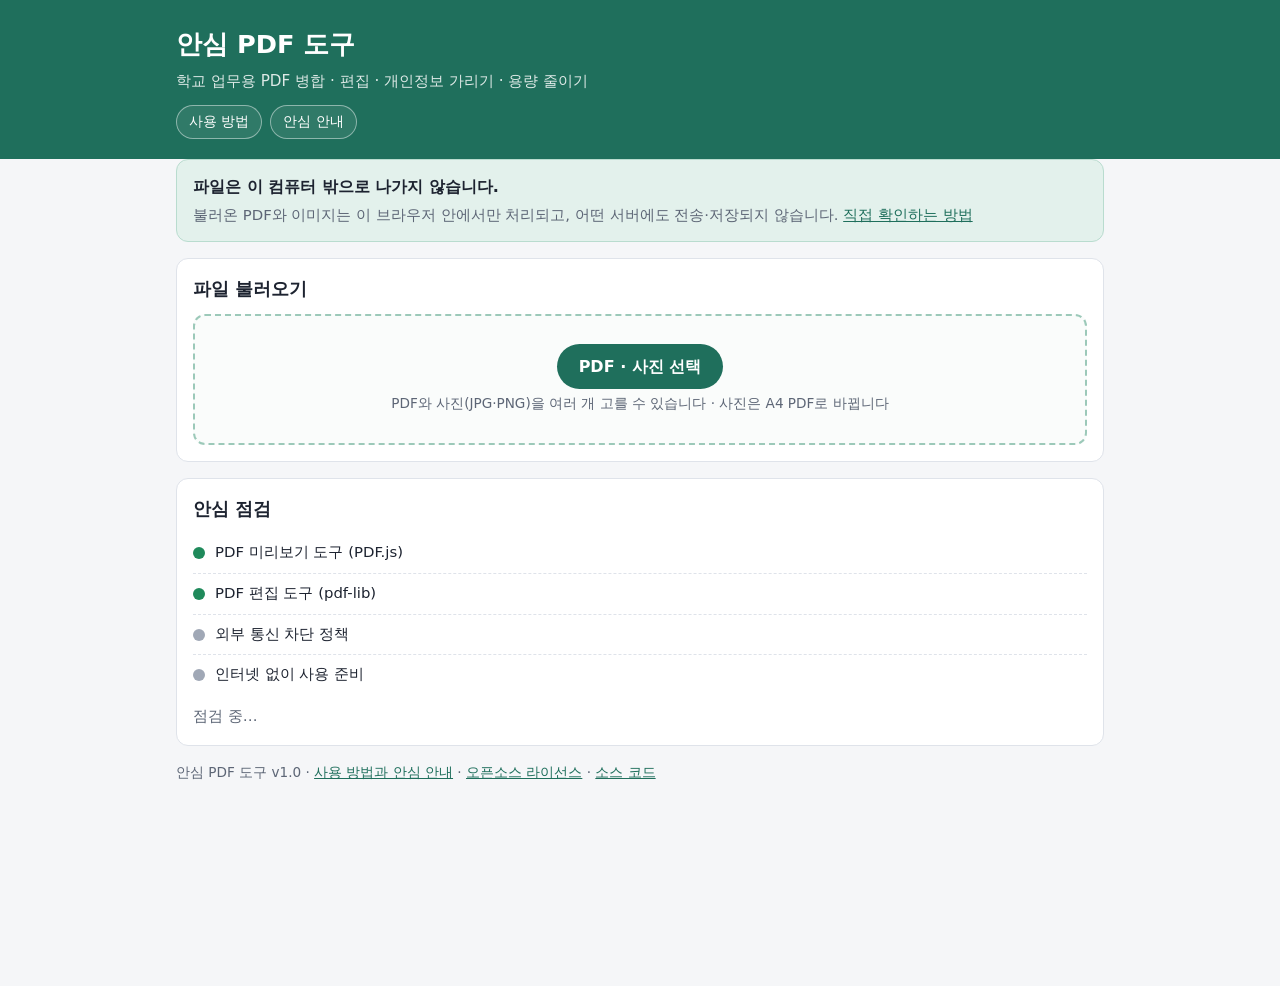
<file: index.html>
<!doctype html>
<html lang="ko">
<head>
  <meta charset="utf-8">
  <meta name="viewport" content="width=device-width, initial-scale=1">

  <!--
    [보안 핵심] 외부 통신 차단 정책 (CSP)
    - 'self' = 이 웹앱과 같은 주소에서 온 파일만 허용
    - 다른 사이트로 데이터를 보내거나, 외부 코드를 불러오는 것을 브라우저가 막는다
    - blob:, data: = 사용자 컴퓨터 메모리 안에서 만든 미리보기 이미지·작업 파일
  -->
  <meta http-equiv="Content-Security-Policy" content="
    default-src 'self';
    script-src 'self' 'wasm-unsafe-eval';
    style-src 'self';
    img-src 'self' blob: data:;
    font-src 'self';
    worker-src 'self' blob:;
    connect-src 'self';
    object-src 'none';
    base-uri 'none';
    form-action 'none';
  ">

  <title>안심 PDF 도구</title>
  <link rel="stylesheet" href="style.css?v=18">
  <link rel="manifest" href="manifest.webmanifest">
  <link rel="icon" href="icons/favicon-32.png" sizes="32x32">
  <link rel="apple-touch-icon" href="icons/apple-touch-icon.png">
  <meta name="theme-color" content="#1f6f5c">
</head>
<body>
  <header class="top">
    <div class="wrap">
      <h1>안심 PDF 도구</h1>
      <p class="sub">학교 업무용 PDF 병합 · 편집 · 개인정보 가리기 · 용량 줄이기</p>
      <nav class="top-nav">
        <a href="guide.html">사용 방법</a>
        <a href="guide.html#promise">안심 안내</a>
      </nav>
    </div>
  </header>

  <main class="wrap">
    <section class="notice">
      <strong>파일은 이 컴퓨터 밖으로 나가지 않습니다.</strong>
      <p>불러온 PDF와 이미지는 이 브라우저 안에서만 처리되고, 어떤 서버에도 전송·저장되지 않습니다. <a href="guide.html#promise">직접 확인하는 방법</a></p>
    </section>

    <!-- 1. 파일 불러오기 -->
    <section class="card">
      <h2>파일 불러오기</h2>
      <!-- label로 감싸면 상자 어디를 눌러도 파일 선택 창이 열린다 -->
      <label class="drop" id="drop">
        <input type="file" id="fileInput" accept="application/pdf,.pdf,image/jpeg,image/png,.jpg,.jpeg,.png" multiple hidden>
        <span class="drop-main">PDF · 사진 선택</span>
        <span class="drop-sub">PDF와 사진(JPG·PNG)을 여러 개 고를 수 있습니다 · 사진은 A4 PDF로 바뀝니다</span>
      </label>
      <p class="msg" id="msg" hidden></p>
    </section>

    <!-- 2. 불러온 파일 목록 -->
    <section class="card" id="filesCard" hidden>
      <div class="row-between">
        <h2>불러온 파일</h2>
        <button type="button" class="btn-ghost" id="clearBtn">모두 지우기</button>
      </div>
      <p class="total" id="total"></p>
      <ul class="file-list" id="fileList"></ul>
    </section>

    <!-- 3. 페이지 미리보기 -->
    <section class="card" id="pagesCard" hidden>
      <div class="row-between">
        <h2>페이지 정리</h2>
        <button type="button" class="btn-ghost" id="selectAllBtn">전체 선택</button>
      </div>
      <p class="hint">페이지를 눌러 선택한 뒤, 아래 도구 막대로 가리기·글씨 넣기·회전·이동·삭제를 하세요.<br>순서는 페이지를 끌어서 옮겨도 됩니다 (휴대폰은 길게 누른 뒤 끌기).</p>
      <p class="msg" id="pageMsg" hidden></p>
      <div class="page-grid" id="pageGrid"></div>
    </section>

    <!-- 4. 저장 -->
    <section class="card" id="saveCard" hidden>
      <h2>PDF로 저장</h2>
      <label class="field-label" for="nameInput">저장할 파일 이름</label>
      <div class="name-row">
        <input type="text" id="nameInput" autocomplete="off" spellcheck="false" placeholder="파일 이름 입력">
        <span class="ext">.pdf</span>
      </div>
      <p class="hint">쓸 수 없는 글자( \ / : * ? " &lt; &gt; | )는 밑줄(_)로 바뀝니다.</p>
      <p class="hint" id="saveTarget">선택한 쪽이 없으면 전체 쪽을 저장합니다.</p>
      <button type="button" class="btn-primary" id="saveBtn">PDF로 저장</button>
      <p class="msg" id="saveMsg" hidden></p>
      <div class="save-panel" id="savePanel" hidden></div>
    </section>

    <!-- 5. 이미지로 저장 (4단계) -->
    <section class="card" id="imgCard" hidden>
      <h2>이미지로 저장</h2>
      <p class="hint" id="imgTarget">선택한 쪽이 없으면 전체 쪽을 저장합니다.</p>
      <div class="opt-row">
        <span class="opt-label">형식</span>
        <label class="chip"><input type="radio" name="imgFmt" value="png" checked> PNG <small>글자·표 선명</small></label>
        <label class="chip"><input type="radio" name="imgFmt" value="jpg"> JPG <small>사진·용량 작게</small></label>
      </div>
      <div class="opt-row">
        <span class="opt-label">선명도</span>
        <label class="chip"><input type="radio" name="imgDpi" value="150" checked> 보통 <small>150dpi</small></label>
        <label class="chip"><input type="radio" name="imgDpi" value="300"> 선명 <small>300dpi</small></label>
      </div>
      <button type="button" class="btn-primary" id="imgBtn">이미지로 저장</button>
      <p class="msg" id="imgMsg" hidden></p>
    </section>

    <!-- 안심 점검 -->
    <section class="card check-card">
      <h2>안심 점검</h2>
      <ul class="checks" id="checks">
        <li data-key="pdfjs"><span class="dot"></span>PDF 미리보기 도구 (PDF.js)</li>
        <li data-key="pdflib"><span class="dot"></span>PDF 편집 도구 (pdf-lib)</li>
        <li data-key="csp"><span class="dot"></span>외부 통신 차단 정책</li>
        <li data-key="offline"><span class="dot"></span><span id="offlineLabel">인터넷 없이 사용 준비</span></li>
      </ul>
      <p class="hint" id="summary">점검 중…</p>
    </section>
  </main>

  <!-- 페이지를 선택하면 화면 아래에 나타나는 도구 막대 -->
  <div class="toolbar" id="toolbar" hidden>
    <div class="toolbar-inner">
      <div class="toolbar-head">
        <strong id="selCount">선택 없음</strong>
        <button type="button" class="link-btn" data-act="clearSel">선택 해제</button>
      </div>
      <div class="toolbar-btns">
        <button type="button" data-act="mask" class="accent"><span>✎</span>가리기·편집</button>
        <button type="button" data-act="rotL"><span>↺</span>왼쪽</button>
        <button type="button" data-act="rotR"><span>↻</span>오른쪽</button>
        <button type="button" data-act="prev"><span>◀</span>앞으로</button>
        <button type="button" data-act="next"><span>▶</span>뒤로</button>
        <button type="button" data-act="moveTo"><span>#</span>위치로</button>
        <button type="button" data-act="delete" class="danger"><span>🗑</span>삭제</button>
        <button type="button" data-act="undo"><span>↶</span>되돌리기</button>
      </div>
    </div>
  </div>

  <!-- 개인정보 가리기 화면 (2단계) -->
  <div class="editor" id="editor" hidden>
    <div class="ed-top">
      <button type="button" class="ed-nav" id="edPrev" aria-label="이전 쪽">◀</button>
      <strong id="edTitle">1쪽</strong>
      <button type="button" class="ed-nav" id="edNext" aria-label="다음 쪽">▶</button>
      <button type="button" class="ed-done" id="edDone">완료</button>
    </div>
    <div class="ed-tools" id="edTools" role="toolbar" aria-label="편집 도구"></div>
    <div class="ed-colors" id="edColors" aria-label="색"></div>
    <div class="ed-props empty" id="edProps"></div>
    <div class="ed-stage" id="edStage">
      <div class="ed-sheet" id="edSheet">
        <canvas id="edCanvas"></canvas>
        <div class="ed-layer" id="edLayer"></div>
      </div>
    </div>
    <!-- 글씨 입력 상자 -->
    <div class="ed-modal" id="edModal" hidden>
      <div class="ed-modal-box" role="dialog" aria-labelledby="edModalTitle">
        <strong id="edModalTitle">글씨 넣기</strong>
        <textarea id="edText" rows="3" placeholder="넣을 글씨를 입력하세요 (엔터로 줄 바꿈)"></textarea>
        <div class="ed-modal-btns">
          <button type="button" id="edCancel">취소</button>
          <button type="button" id="edOk" class="ok">넣기</button>
        </div>
      </div>
    </div>

    <div class="ed-bottom">
      <p class="ed-hint" id="edHint">가릴 곳을 손가락으로 끌어서 상자를 그리세요. 그린 상자를 누르면 선택됩니다.</p>
      <div class="ed-btns">
        <button type="button" id="edDelSel" disabled>선택한 것 삭제</button>
        <button type="button" id="edClear">이 쪽 모두 삭제</button>
      </div>
    </div>
  </div>

  <footer class="wrap foot">
    안심 PDF 도구 v1.0 · <a href="guide.html">사용 방법과 안심 안내</a> · <a href="licenses.html">오픈소스 라이선스</a> · <a href="https://github.com/jjoya0217/anshim-pdf" rel="noopener">소스 코드</a>
  </footer>

  <!-- 라이브러리는 모두 이 웹앱 폴더(lib) 안에 들어 있다. 외부 CDN을 쓰지 않는다. -->
  <script src="lib/pdf-lib/pdf-lib.min.js"></script>
  <script type="module" src="app.js?v=19"></script>
</body>
</html>
</file>
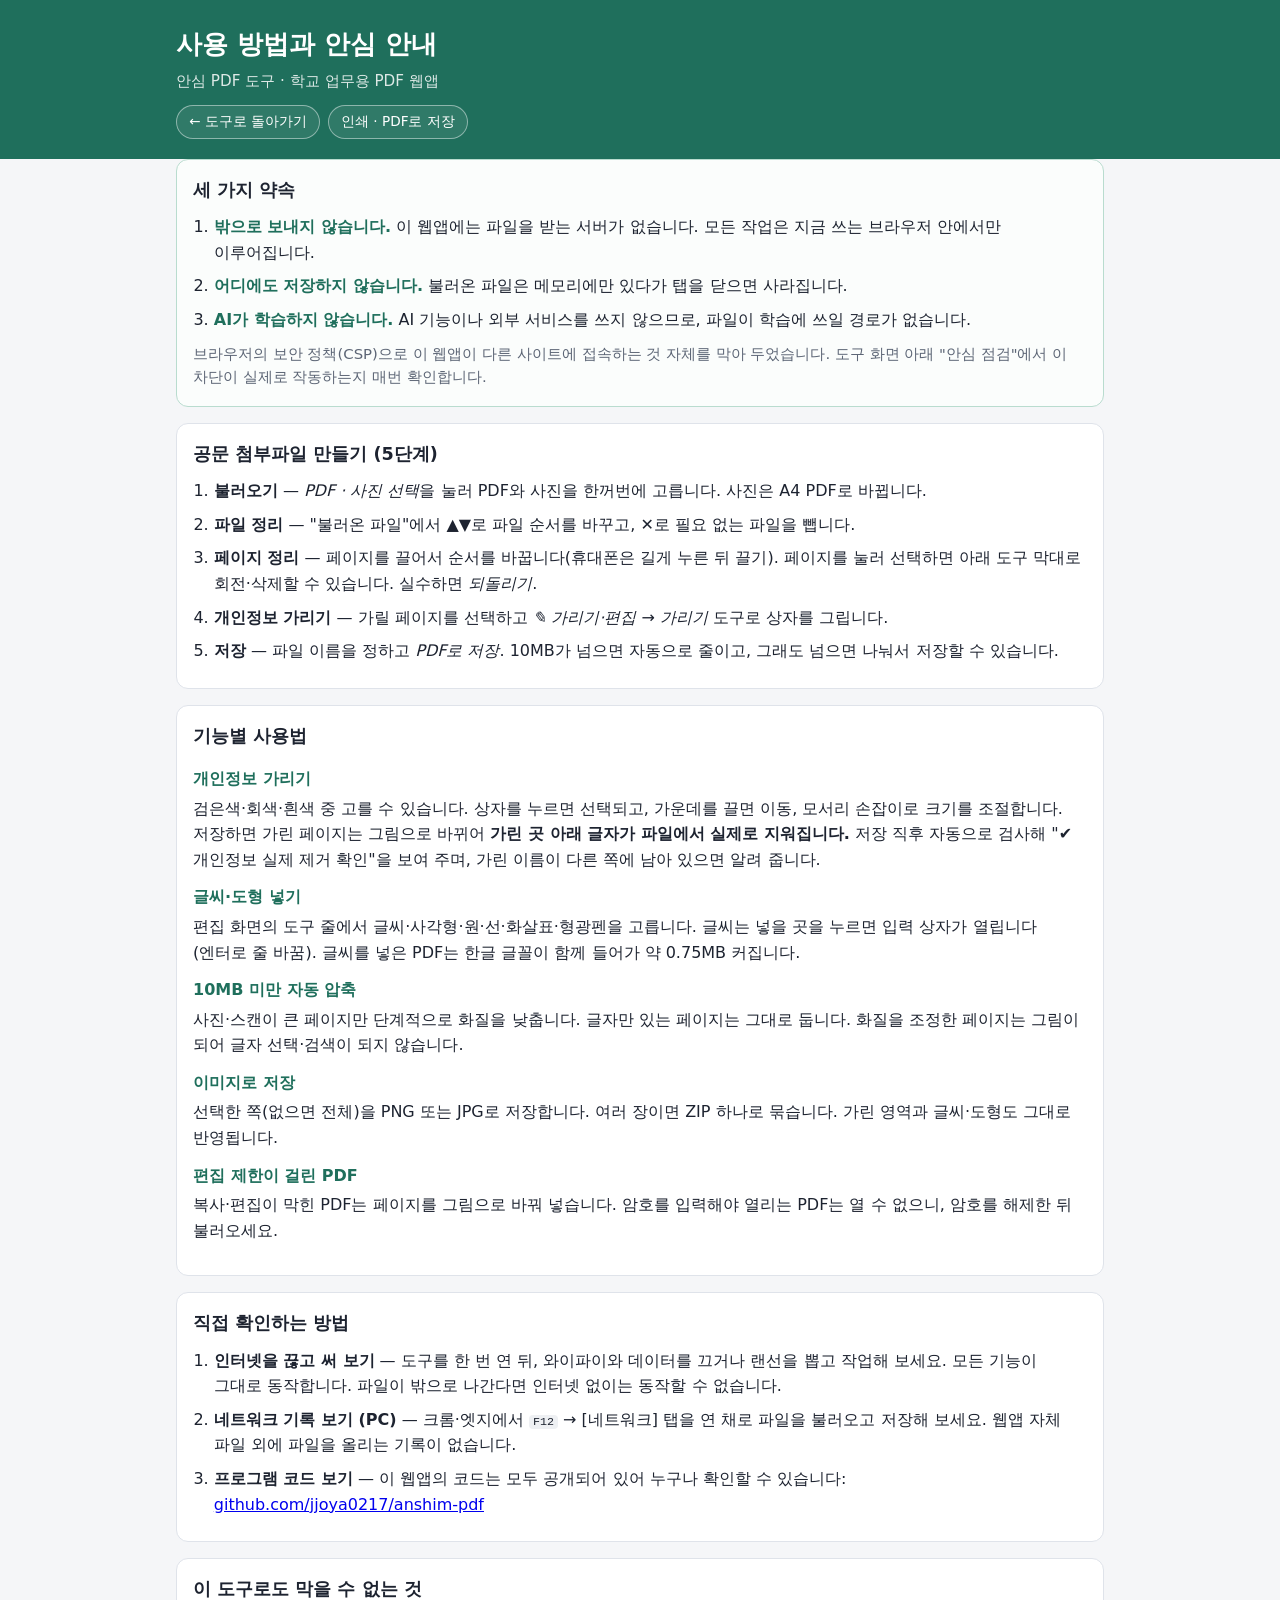
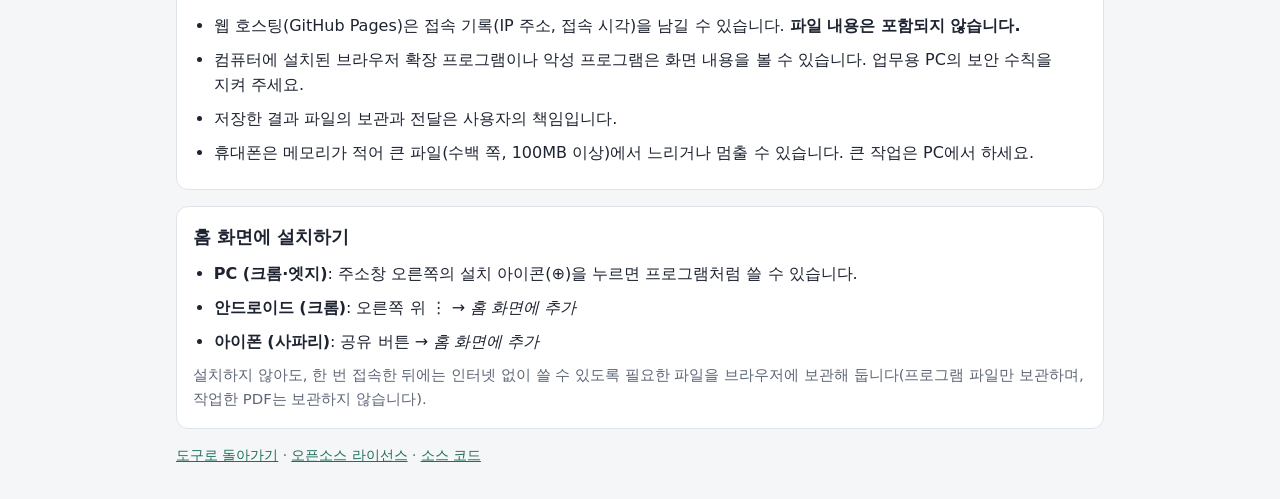
<file: guide.html>
<!doctype html>
<html lang="ko">
<head>
  <meta charset="utf-8">
  <meta name="viewport" content="width=device-width, initial-scale=1">
  <meta http-equiv="Content-Security-Policy" content="default-src 'self'; script-src 'self'; style-src 'self'; img-src 'self' data:; font-src 'self'; connect-src 'self'; object-src 'none'; base-uri 'none'; form-action 'none';">
  <title>사용 방법과 안심 안내 · 안심 PDF 도구</title>
  <link rel="stylesheet" href="style.css?v=18">
  <link rel="manifest" href="manifest.webmanifest">
  <meta name="theme-color" content="#1f6f5c">
</head>
<body class="doc-page">
  <header class="top">
    <div class="wrap">
      <h1>사용 방법과 안심 안내</h1>
      <p class="sub">안심 PDF 도구 · 학교 업무용 PDF 웹앱</p>
      <nav class="top-nav no-print">
        <a href="./">← 도구로 돌아가기</a>
        <button type="button" class="nav-btn" id="printBtn">인쇄 · PDF로 저장</button>
      </nav>
    </div>
  </header>

  <main class="wrap doc">
    <section class="card promise" id="promise">
      <h2>세 가지 약속</h2>
      <ol class="promise-list">
        <li><strong>밖으로 보내지 않습니다.</strong> 이 웹앱에는 파일을 받는 서버가 없습니다. 모든 작업은 지금 쓰는 브라우저 안에서만 이루어집니다.</li>
        <li><strong>어디에도 저장하지 않습니다.</strong> 불러온 파일은 메모리에만 있다가 탭을 닫으면 사라집니다.</li>
        <li><strong>AI가 학습하지 않습니다.</strong> AI 기능이나 외부 서비스를 쓰지 않으므로, 파일이 학습에 쓰일 경로가 없습니다.</li>
      </ol>
      <p class="hint">브라우저의 보안 정책(CSP)으로 이 웹앱이 다른 사이트에 접속하는 것 자체를 막아 두었습니다. 도구 화면 아래 "안심 점검"에서 이 차단이 실제로 작동하는지 매번 확인합니다.</p>
    </section>

    <section class="card">
      <h2>공문 첨부파일 만들기 (5단계)</h2>
      <ol class="steps">
        <li><strong>불러오기</strong> — <em>PDF · 사진 선택</em>을 눌러 PDF와 사진을 한꺼번에 고릅니다. 사진은 A4 PDF로 바뀝니다.</li>
        <li><strong>파일 정리</strong> — "불러온 파일"에서 ▲▼로 파일 순서를 바꾸고, ✕로 필요 없는 파일을 뺍니다.</li>
        <li><strong>페이지 정리</strong> — 페이지를 끌어서 순서를 바꿉니다(휴대폰은 길게 누른 뒤 끌기). 페이지를 눌러 선택하면 아래 도구 막대로 회전·삭제할 수 있습니다. 실수하면 <em>되돌리기</em>.</li>
        <li><strong>개인정보 가리기</strong> — 가릴 페이지를 선택하고 <em>✎ 가리기·편집</em> → <em>가리기</em> 도구로 상자를 그립니다.</li>
        <li><strong>저장</strong> — 파일 이름을 정하고 <em>PDF로 저장</em>. 10MB가 넘으면 자동으로 줄이고, 그래도 넘으면 나눠서 저장할 수 있습니다.</li>
      </ol>
    </section>

    <section class="card">
      <h2>기능별 사용법</h2>
      <dl class="howto">
        <dt>개인정보 가리기</dt>
        <dd>검은색·회색·흰색 중 고를 수 있습니다. 상자를 누르면 선택되고, 가운데를 끌면 이동, 모서리 손잡이로 크기를 조절합니다. 저장하면 가린 페이지는 그림으로 바뀌어 <strong>가린 곳 아래 글자가 파일에서 실제로 지워집니다.</strong> 저장 직후 자동으로 검사해 "✔ 개인정보 실제 제거 확인"을 보여 주며, 가린 이름이 다른 쪽에 남아 있으면 알려 줍니다.</dd>
        <dt>글씨·도형 넣기</dt>
        <dd>편집 화면의 도구 줄에서 글씨·사각형·원·선·화살표·형광펜을 고릅니다. 글씨는 넣을 곳을 누르면 입력 상자가 열립니다(엔터로 줄 바꿈). 글씨를 넣은 PDF는 한글 글꼴이 함께 들어가 약 0.75MB 커집니다.</dd>
        <dt>10MB 미만 자동 압축</dt>
        <dd>사진·스캔이 큰 페이지만 단계적으로 화질을 낮춥니다. 글자만 있는 페이지는 그대로 둡니다. 화질을 조정한 페이지는 그림이 되어 글자 선택·검색이 되지 않습니다.</dd>
        <dt>이미지로 저장</dt>
        <dd>선택한 쪽(없으면 전체)을 PNG 또는 JPG로 저장합니다. 여러 장이면 ZIP 하나로 묶습니다. 가린 영역과 글씨·도형도 그대로 반영됩니다.</dd>
        <dt>편집 제한이 걸린 PDF</dt>
        <dd>복사·편집이 막힌 PDF는 페이지를 그림으로 바꿔 넣습니다. 암호를 입력해야 열리는 PDF는 열 수 없으니, 암호를 해제한 뒤 불러오세요.</dd>
      </dl>
    </section>

    <section class="card">
      <h2>직접 확인하는 방법</h2>
      <ol class="steps">
        <li><strong>인터넷을 끊고 써 보기</strong> — 도구를 한 번 연 뒤, 와이파이와 데이터를 끄거나 랜선을 뽑고 작업해 보세요. 모든 기능이 그대로 동작합니다. 파일이 밖으로 나간다면 인터넷 없이는 동작할 수 없습니다.</li>
        <li><strong>네트워크 기록 보기 (PC)</strong> — 크롬·엣지에서 <kbd>F12</kbd> → [네트워크] 탭을 연 채로 파일을 불러오고 저장해 보세요. 웹앱 자체 파일 외에 파일을 올리는 기록이 없습니다.</li>
        <li><strong>프로그램 코드 보기</strong> — 이 웹앱의 코드는 모두 공개되어 있어 누구나 확인할 수 있습니다: <a href="https://github.com/jjoya0217/anshim-pdf" rel="noopener">github.com/jjoya0217/anshim-pdf</a></li>
      </ol>
    </section>

    <section class="card">
      <h2>이 도구로도 막을 수 없는 것</h2>
      <ul>
        <li>웹 호스팅(GitHub Pages)은 접속 기록(IP 주소, 접속 시각)을 남길 수 있습니다. <strong>파일 내용은 포함되지 않습니다.</strong></li>
        <li>컴퓨터에 설치된 브라우저 확장 프로그램이나 악성 프로그램은 화면 내용을 볼 수 있습니다. 업무용 PC의 보안 수칙을 지켜 주세요.</li>
        <li>저장한 결과 파일의 보관과 전달은 사용자의 책임입니다.</li>
        <li>휴대폰은 메모리가 적어 큰 파일(수백 쪽, 100MB 이상)에서 느리거나 멈출 수 있습니다. 큰 작업은 PC에서 하세요.</li>
      </ul>
    </section>

    <section class="card">
      <h2>홈 화면에 설치하기</h2>
      <ul>
        <li><strong>PC (크롬·엣지)</strong>: 주소창 오른쪽의 설치 아이콘(⊕)을 누르면 프로그램처럼 쓸 수 있습니다.</li>
        <li><strong>안드로이드 (크롬)</strong>: 오른쪽 위 ⋮ → <em>홈 화면에 추가</em></li>
        <li><strong>아이폰 (사파리)</strong>: 공유 버튼 → <em>홈 화면에 추가</em></li>
      </ul>
      <p class="hint">설치하지 않아도, 한 번 접속한 뒤에는 인터넷 없이 쓸 수 있도록 필요한 파일을 브라우저에 보관해 둡니다(프로그램 파일만 보관하며, 작업한 PDF는 보관하지 않습니다).</p>
    </section>
  </main>

  <footer class="wrap foot">
    <a href="./">도구로 돌아가기</a> · <a href="licenses.html">오픈소스 라이선스</a> · <a href="https://github.com/jjoya0217/anshim-pdf" rel="noopener">소스 코드</a>
  </footer>
  <script src="page.js?v=18"></script>
</body>
</html>
</file>
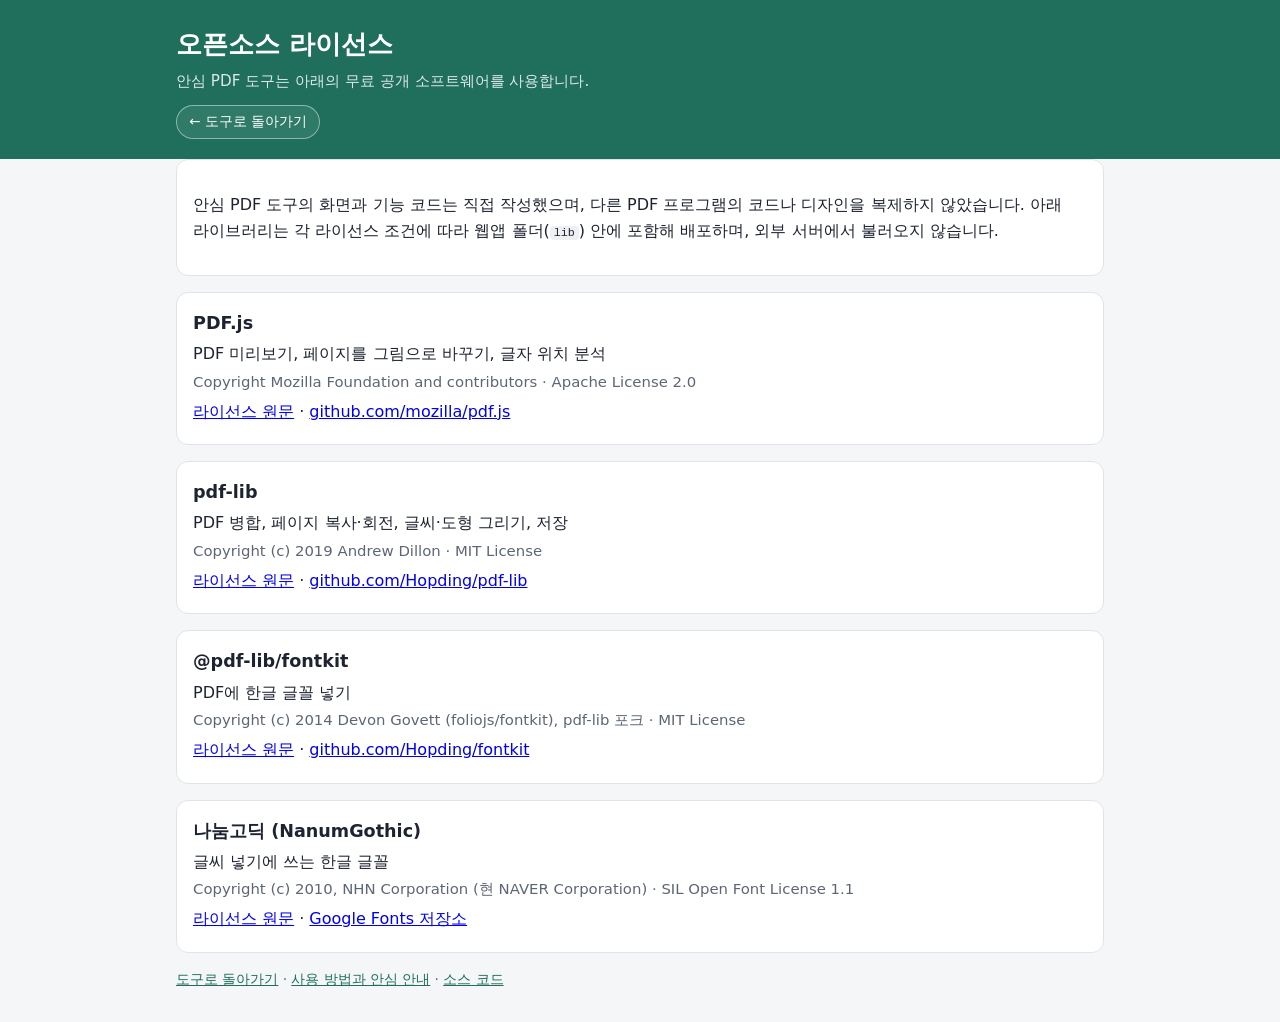
<file: licenses.html>
<!doctype html>
<html lang="ko">
<head>
  <meta charset="utf-8">
  <meta name="viewport" content="width=device-width, initial-scale=1">
  <meta http-equiv="Content-Security-Policy" content="default-src 'self'; script-src 'self'; style-src 'self'; img-src 'self' data:; font-src 'self'; connect-src 'self'; object-src 'none'; base-uri 'none'; form-action 'none';">
  <title>오픈소스 라이선스 · 안심 PDF 도구</title>
  <link rel="stylesheet" href="style.css?v=18">
  <link rel="manifest" href="manifest.webmanifest">
  <meta name="theme-color" content="#1f6f5c">
</head>
<body class="doc-page">
  <header class="top">
    <div class="wrap">
      <h1>오픈소스 라이선스</h1>
      <p class="sub">안심 PDF 도구는 아래의 무료 공개 소프트웨어를 사용합니다.</p>
      <nav class="top-nav"><a href="./">← 도구로 돌아가기</a></nav>
    </div>
  </header>

  <main class="wrap doc">
    <section class="card">
      <p>안심 PDF 도구의 화면과 기능 코드는 직접 작성했으며, 다른 PDF 프로그램의 코드나 디자인을 복제하지 않았습니다. 아래 라이브러리는 각 라이선스 조건에 따라 웹앱 폴더(<code>lib</code>) 안에 포함해 배포하며, 외부 서버에서 불러오지 않습니다.</p>
    </section>

    <section class="card lic">
      <h2>PDF.js</h2>
      <p>PDF 미리보기, 페이지를 그림으로 바꾸기, 글자 위치 분석</p>
      <p class="hint">Copyright Mozilla Foundation and contributors · Apache License 2.0</p>
      <p><a href="lib/pdfjs/LICENSE.txt">라이선스 원문</a> · <a href="https://github.com/mozilla/pdf.js" rel="noopener">github.com/mozilla/pdf.js</a></p>
    </section>

    <section class="card lic">
      <h2>pdf-lib</h2>
      <p>PDF 병합, 페이지 복사·회전, 글씨·도형 그리기, 저장</p>
      <p class="hint">Copyright (c) 2019 Andrew Dillon · MIT License</p>
      <p><a href="lib/pdf-lib/LICENSE.txt">라이선스 원문</a> · <a href="https://github.com/Hopding/pdf-lib" rel="noopener">github.com/Hopding/pdf-lib</a></p>
    </section>

    <section class="card lic">
      <h2>@pdf-lib/fontkit</h2>
      <p>PDF에 한글 글꼴 넣기</p>
      <p class="hint">Copyright (c) 2014 Devon Govett (foliojs/fontkit), pdf-lib 포크 · MIT License</p>
      <p><a href="lib/fontkit/LICENSE.txt">라이선스 원문</a> · <a href="https://github.com/Hopding/fontkit" rel="noopener">github.com/Hopding/fontkit</a></p>
    </section>

    <section class="card lic">
      <h2>나눔고딕 (NanumGothic)</h2>
      <p>글씨 넣기에 쓰는 한글 글꼴</p>
      <p class="hint">Copyright (c) 2010, NHN Corporation (현 NAVER Corporation) · SIL Open Font License 1.1</p>
      <p><a href="lib/fonts/OFL.txt">라이선스 원문</a> · <a href="https://github.com/google/fonts/tree/main/ofl/nanumgothic" rel="noopener">Google Fonts 저장소</a></p>
    </section>
  </main>

  <footer class="wrap foot">
    <a href="./">도구로 돌아가기</a> · <a href="guide.html">사용 방법과 안심 안내</a> · <a href="https://github.com/jjoya0217/anshim-pdf" rel="noopener">소스 코드</a>
  </footer>
  <script src="page.js?v=18"></script>
</body>
</html>
</file>
<file: style.css>
/* 한글 글꼴 (나눔고딕, SIL OFL). 글씨 기능을 쓸 때만 내려받는다 (같은 웹앱 폴더에서) */
@font-face {
  font-family: 'AnshimNanum';
  src: url('lib/fonts/NanumGothic-Regular.ttf') format('truetype');
  font-weight: 400;
  font-display: swap;
}
@font-face {
  font-family: 'AnshimNanum';
  src: url('lib/fonts/NanumGothic-Bold.ttf') format('truetype');
  font-weight: 700;
  font-display: swap;
}

/* 안심 PDF 도구 - 기본 화면 스타일 */

:root {
  --bg: #f5f6f8;
  --surface: #ffffff;
  --text: #1d2330;
  --muted: #5d6676;
  --line: #dfe3ea;
  --brand: #1f6f5c;      /* 안심(초록 계열) */
  --brand-soft: #e3f1ec;
  --ok: #1f8a5b;
  --bad: #c8412f;
  --wait: #a0a8b6;
  --radius: 12px;
}

* { box-sizing: border-box; }

body {
  margin: 0;
  background: var(--bg);
  color: var(--text);
  font-family: "Malgun Gothic", "Apple SD Gothic Neo", "Noto Sans KR", system-ui, sans-serif;
  line-height: 1.6;
  word-break: keep-all;
}

.wrap {
  max-width: 960px;
  margin: 0 auto;
  padding: 0 16px;
}

.top {
  background: var(--brand);
  color: #fff;
  padding: 24px 0 20px;
}
.top h1 { margin: 0; font-size: 1.6rem; }
.top .sub { margin: 4px 0 0; opacity: 0.85; font-size: 0.95rem; }

main { padding-top: 20px; padding-bottom: 20px; }

.notice {
  background: var(--brand-soft);
  border: 1px solid #b9dccf;
  border-radius: var(--radius);
  padding: 14px 16px;
  margin-bottom: 16px;
}
.notice p { margin: 4px 0 0; color: var(--muted); font-size: 0.93rem; }

.card {
  background: var(--surface);
  border: 1px solid var(--line);
  border-radius: var(--radius);
  padding: 16px;
  margin-bottom: 16px;
}
.card h2 { margin: 0 0 10px; font-size: 1.1rem; }

.checks { list-style: none; margin: 0; padding: 0; }
.checks li {
  display: flex;
  align-items: center;
  gap: 10px;
  padding: 8px 0;
  border-bottom: 1px dashed var(--line);
}
.checks li:last-child { border-bottom: 0; }

.dot {
  width: 12px; height: 12px;
  border-radius: 50%;
  background: var(--wait);
  flex: none;
}
.checks li.ok .dot { background: var(--ok); }
.checks li.bad .dot { background: var(--bad); }

.hint { margin: 10px 0 0; color: var(--muted); font-size: 0.93rem; }
.hint.ok { color: var(--ok); font-weight: 600; }
.hint.bad { color: var(--bad); font-weight: 600; }

/* ---------- 파일 불러오기 상자 ---------- */
.drop {
  display: flex;
  flex-direction: column;
  align-items: center;
  gap: 4px;
  padding: 28px 16px;
  border: 2px dashed #9cc9b9;
  border-radius: var(--radius);
  background: #fafcfb;
  text-align: center;
  cursor: pointer;
  transition: background 0.15s, border-color 0.15s;
}
.drop:hover, .drop.over { background: var(--brand-soft); border-color: var(--brand); }
.drop-main {
  display: inline-block;
  background: var(--brand);
  color: #fff;
  font-weight: 600;
  padding: 10px 22px;
  border-radius: 999px;
}
.drop-sub { color: var(--muted); font-size: 0.85rem; }

.msg { margin: 10px 0 0; font-size: 0.93rem; white-space: pre-line; }
.msg.bad { color: var(--bad); }
.msg.ok { color: var(--muted); }

/* ---------- 파일 목록 ---------- */
.row-between {
  display: flex;
  justify-content: space-between;
  align-items: center;
  gap: 8px;
}
.row-between h2 { margin: 0; }

.btn-ghost {
  background: none;
  border: 1px solid var(--line);
  color: var(--muted);
  border-radius: 8px;
  padding: 6px 12px;
  font: inherit;
  font-size: 0.85rem;
  cursor: pointer;
}
.btn-ghost:hover { border-color: var(--bad); color: var(--bad); }

.total { margin: 8px 0; font-weight: 600; }

.file-list { list-style: none; margin: 0; padding: 0; }
.file-list li {
  display: flex;
  align-items: center;
  gap: 10px;
  padding: 8px 0;
  border-top: 1px solid var(--line);
  font-size: 0.93rem;
}
.file-tag {
  flex: none;
  width: 26px; height: 26px;
  border-radius: 6px;
  color: #fff;
  font-weight: 700;
  font-size: 0.8rem;
  display: grid;
  place-items: center;
}
.file-info {
  flex: 1;
  min-width: 0;
  display: flex;
  flex-direction: column;
}
.file-name { overflow-wrap: anywhere; }
.file-meta { color: var(--muted); font-size: 0.85rem; }

/* 파일 순서 이동·빼기 버튼 (손가락으로 누르기 쉽게 40px) */
.file-btns { flex: none; display: flex; gap: 4px; }
.icon-btn {
  width: 40px; height: 40px;
  border: 1px solid var(--line);
  border-radius: 8px;
  background: var(--surface);
  color: var(--text);
  font-size: 0.95rem;
  cursor: pointer;
}
.icon-btn:hover:not(:disabled) { border-color: var(--brand); color: var(--brand); }
.icon-btn:disabled { opacity: 0.3; cursor: default; }
.icon-btn.danger:hover { border-color: var(--bad); color: var(--bad); }

/* 방금 옮긴 파일을 잠깐 강조 */
.file-list li.flash { animation: flash 0.9s ease-out; }
@keyframes flash {
  from { background: var(--brand-soft); }
  to { background: transparent; }
}

/* ---------- 페이지 미리보기 ---------- */
.page-grid {
  display: grid;
  grid-template-columns: repeat(auto-fill, minmax(110px, 1fr));
  gap: 12px;
}
.page {
  margin: 0;
  display: flex;
  flex-direction: column;
  align-items: center;
  gap: 6px;
}
.thumb {
  width: 100%;
  aspect-ratio: 1 / 1.414;           /* 그리기 전에는 A4 비율 자리만 잡아 둔다 */
  display: grid;
  place-items: center;
  background: #eef0f3;
  border: 1px solid var(--line);
  border-radius: 6px;
  overflow: hidden;
}
.thumb canvas {
  max-width: 100%;
  max-height: 100%;
  background: #fff;
  box-shadow: 0 1px 3px rgba(0, 0, 0, 0.12);
}
.page figcaption {
  font-size: 0.8rem;
  color: var(--muted);
  display: flex;
  align-items: center;
  gap: 4px;
}
.page figcaption .file-tag { width: 18px; height: 18px; font-size: 0.7rem; border-radius: 4px; }

/* 파일 구분 색상 (A, B, C ...) */
.c0 { background: #1f6f5c; }
.c1 { background: #3b62b0; }
.c2 { background: #b0662a; }
.c3 { background: #8a3fa6; }
.c4 { background: #b03b55; }
.c5 { background: #4b7f2a; }

.check-card { font-size: 0.93rem; }

.foot {
  color: var(--muted);
  font-size: 0.85rem;
  padding-bottom: 32px;
}

.badge {
  display: inline-block;
  background: var(--brand-soft);
  color: var(--brand);
  border-radius: 4px;
  padding: 0 6px;
  font-size: 0.75rem;
  font-weight: 600;
}

/* ---------- 페이지 선택 ---------- */
.page { cursor: pointer; -webkit-tap-highlight-color: transparent; }
.thumb { position: relative; }
.check {
  position: absolute;
  top: 6px; right: 6px;
  width: 24px; height: 24px;
  border-radius: 50%;
  background: var(--brand);
  color: #fff;
  font-size: 0.85rem;
  font-weight: 700;
  display: none;
  place-items: center;
  z-index: 1;
}
.page.selected .thumb {
  outline: 3px solid var(--brand);
  outline-offset: -1px;
  background: var(--brand-soft);
}
.page.selected .check { display: grid; }
.page.selected canvas { opacity: 0.85; }
.rot { color: var(--brand); font-weight: 600; }

/* ---------- 아래 도구 막대 ---------- */
.toolbar {
  position: fixed;
  left: 0; right: 0; bottom: 0;
  background: var(--surface);
  border-top: 1px solid var(--line);
  box-shadow: 0 -4px 16px rgba(0, 0, 0, 0.08);
  z-index: 10;
  padding-bottom: env(safe-area-inset-bottom);
}
.toolbar-inner { max-width: 960px; margin: 0 auto; padding: 8px 12px 10px; }
.toolbar-head {
  display: flex;
  justify-content: space-between;
  align-items: center;
  margin-bottom: 6px;
  font-size: 0.93rem;
}
.link-btn {
  background: none; border: 0; padding: 4px;
  color: var(--muted); font: inherit; font-size: 0.85rem;
  text-decoration: underline; cursor: pointer;
}
.toolbar-btns {
  display: grid;
  grid-template-columns: repeat(4, 1fr);
  gap: 4px;
}
.toolbar-btns button {
  display: flex;
  flex-direction: column;
  align-items: center;
  gap: 2px;
  padding: 6px 2px;
  border: 1px solid var(--line);
  border-radius: 8px;
  background: var(--surface);
  color: var(--text);
  font: inherit;
  font-size: 0.7rem;
  line-height: 1.2;
  cursor: pointer;
}
.toolbar-btns button span { font-size: 1.1rem; }
.toolbar-btns button:disabled { opacity: 0.3; cursor: default; }
.toolbar-btns button.danger:not(:disabled) { color: var(--bad); border-color: #e7b4ab; }

/* 도구 막대가 마지막 내용을 가리지 않도록 아래 여백 */
body { padding-bottom: 120px; }

/* ---------- 저장 ---------- */
.field-label { display: block; font-size: 0.9rem; font-weight: 600; margin-bottom: 6px; }
.name-row {
  display: flex;
  align-items: center;
  border: 1px solid var(--line);
  border-radius: 8px;
  background: var(--surface);
  overflow: hidden;
}
.name-row:focus-within { border-color: var(--brand); box-shadow: 0 0 0 3px var(--brand-soft); }
.name-row input {
  flex: 1;
  min-width: 0;
  border: 0;
  outline: 0;
  padding: 12px;
  font: inherit;
  font-size: 1rem;      /* 16px 미만이면 아이폰에서 입력할 때 화면이 확대된다 */
  background: transparent;
  color: var(--text);
}
.name-row .ext { padding: 0 12px; color: var(--muted); background: #f3f5f7; align-self: stretch; display: grid; place-items: center; }
.btn-primary {
  width: 100%;
  margin-top: 4px;
  padding: 14px;
  border: 0;
  border-radius: 10px;
  background: var(--brand);
  color: #fff;
  font: inherit;
  font-size: 1rem;
  font-weight: 700;
  cursor: pointer;
}
.btn-primary:disabled { opacity: 0.6; cursor: default; }
.msg.warn { color: #9a5b00; font-weight: 600; }
.msg.good { color: var(--ok); font-weight: 600; }

.toolbar-btns button.accent:not(:disabled) { color: #fff; background: var(--brand); border-color: var(--brand); }
body { padding-bottom: 170px; }

/* ---------- 미리보기 위 가림 표시 ---------- */
.sheet { position: relative; display: inline-block; line-height: 0; max-width: 100%; max-height: 100%; }
.sheet canvas { display: block; width: 100%; height: auto; }
.mask {
  position: absolute;
  outline: 1px dashed #c8412f;   /* 화면 표시용 테두리 (저장 파일에는 들어가지 않음) */
}
.mask-count {
  background: #2b2f36;
  color: #fff;
  border-radius: 4px;
  padding: 0 5px;
  font-size: 0.72rem;
  font-weight: 600;
}

/* ---------- 가리기 화면 ---------- */
.editor {
  position: fixed;
  inset: 0;
  z-index: 50;
  background: #2b2f36;
  color: #fff;
  display: flex;
  flex-direction: column;
}
.editor[hidden] { display: none; }
.ed-top {
  display: flex;
  align-items: center;
  gap: 8px;
  padding: 10px 12px;
  background: #1f2329;
}
.ed-top strong { flex: 1; text-align: center; }
.ed-nav, .ed-done, .ed-btns button, .swatch {
  font: inherit;
  border-radius: 8px;
  cursor: pointer;
}
.ed-nav {
  width: 40px; height: 40px;
  background: #3a3f48; color: #fff; border: 0;
}
.ed-nav:disabled { opacity: 0.3; }
.ed-done {
  padding: 8px 18px;
  background: var(--brand); color: #fff; border: 0; font-weight: 700;
}
.ed-colors {
  display: flex;
  align-items: center;
  gap: 6px;
  padding: 8px 12px;
  font-size: 0.85rem;
  overflow-x: auto;
}
.ed-colors > span { margin-right: 4px; opacity: 0.8; flex: none; }
.swatch {
  display: flex; align-items: center; gap: 6px;
  padding: 6px 10px;
  background: #3a3f48; color: #fff;
  border: 2px solid transparent;
  font-size: 0.85rem;
  flex: none;
}
.swatch i { width: 16px; height: 16px; border-radius: 3px; border: 1px solid #888; }
.swatch.on { border-color: #7fd1b5; background: #2f4a42; }
.sw-black { background: #000000; }
.sw-gray { background: #808080; }
.sw-white { background: #ffffff; }

.ed-stage {
  flex: 1;
  min-height: 0;
  display: grid;
  place-items: center;
  padding: 8px;
  overflow: hidden;
}
.ed-sheet { position: relative; line-height: 0; box-shadow: 0 2px 12px rgba(0,0,0,0.5); }
.ed-sheet canvas { display: block; background: #fff; }
.ed-layer {
  position: absolute;
  inset: 0;
  touch-action: none;          /* 그리는 동안 화면이 스크롤되지 않게 */
  cursor: crosshair;
}
.ed-layer .mask { outline: 2px dashed #ff6b57; }
.ed-layer .mask.sel { outline: 3px solid #4fc3ff; }
.ed-layer .mask.drawing { opacity: 0.6; }

.ed-bottom { padding: 8px 12px 12px; background: #1f2329; padding-bottom: calc(12px + env(safe-area-inset-bottom)); }
.ed-hint { margin: 0 0 8px; font-size: 0.8rem; opacity: 0.8; line-height: 1.4; }
.ed-btns { display: flex; gap: 8px; }
.ed-btns button {
  flex: 1;
  padding: 10px;
  background: #3a3f48; color: #fff; border: 0;
  font-size: 0.85rem;
}
.ed-btns button:disabled { opacity: 0.35; }

/* 선택한 상자: 이동 커서와 모서리 손잡이 */
.ed-layer .mask.sel { cursor: move; }
.handle {
  position: absolute;
  width: 24px; height: 24px;
  background: #4fc3ff;
  border: 3px solid #fff;
  border-radius: 50%;
  box-shadow: 0 0 0 1px rgba(0, 0, 0, 0.4);
  touch-action: none;
}
/* 손잡이는 상자 '바깥' 모서리에 둔다.
   (한 줄짜리 얇은 상자에서도 상자 가운데를 잡으면 이동, 손잡이를 잡으면 크기 조절이 되도록) */
.handle.nw { left: -24px; top: -24px; cursor: nwse-resize; }
.handle.ne { right: -24px; top: -24px; cursor: nesw-resize; }
.handle.sw { left: -24px; bottom: -24px; cursor: nesw-resize; }
.handle.se { right: -24px; bottom: -24px; cursor: nwse-resize; }
/* 잡는 영역은 바깥쪽으로만 넓힌다 */
.handle::before { content: ''; position: absolute; }
.handle.nw::before { inset: -10px 0 0 -10px; }
.handle.ne::before { inset: -10px -10px 0 0; }
.handle.sw::before { inset: 0 0 -10px -10px; }
.handle.se::before { inset: 0 -10px -10px 0; }

/* ---------- 저장 대안 버튼 (압축 실패 시, 나눠서 저장) ---------- */
.save-panel { display: flex; flex-direction: column; gap: 8px; margin-top: 10px; }
.option-btn {
  display: flex;
  flex-direction: column;
  align-items: flex-start;
  gap: 2px;
  width: 100%;
  padding: 12px 14px;
  border: 1px solid var(--line);
  border-left: 4px solid var(--brand);
  border-radius: 10px;
  background: var(--surface);
  color: var(--text);
  font: inherit;
  text-align: left;
  cursor: pointer;
}
.option-btn:hover:not(:disabled) { background: var(--brand-soft); }
.option-btn:disabled { opacity: 0.5; cursor: default; }
.option-btn strong { font-size: 0.95rem; }
.option-btn span { font-size: 0.8rem; color: var(--muted); }

/* ---------- 이미지로 저장 ---------- */
.opt-row { display: flex; flex-wrap: wrap; align-items: center; gap: 6px; margin-bottom: 10px; }
.opt-label { width: 52px; font-size: 0.9rem; font-weight: 600; }
.chip {
  display: inline-flex;
  align-items: center;
  gap: 6px;
  padding: 8px 12px;
  border: 1px solid var(--line);
  border-radius: 999px;
  font-size: 0.9rem;
  cursor: pointer;
  background: var(--surface);
}
.chip small { color: var(--muted); font-size: 0.75rem; }
.chip:has(input:checked) { border-color: var(--brand); background: var(--brand-soft); }
.chip input { accent-color: var(--brand); margin: 0; }


/* ---------- 글씨·도형 (4단계-②) ---------- */
.items-svg {
  position: absolute;
  inset: 0;
  width: 100%;
  height: 100%;
  pointer-events: none;
  overflow: visible;
}
.items-svg.drawing { opacity: 0.7; }
.item-count {
  background: #1565c0;
  color: #fff;
  border-radius: 4px;
  padding: 0 5px;
  font-size: 0.72rem;
  font-weight: 600;
}
.item-hit { position: absolute; }
.item-hit.sel { outline: 2px dashed #4fc3ff; cursor: move; }
.item-hit.line-sel { outline: 1px dashed rgba(79, 195, 255, 0.6); }
.handle.pt { transform: translate(-50%, -50%); cursor: grab; }
.handle.pt::before { inset: -10px; }

.ed-tools {
  display: flex;
  gap: 6px;
  padding: 8px 12px 0;
  overflow-x: auto;
  scrollbar-width: none;
}
.tool {
  flex: none;
  padding: 7px 12px;
  border: 0;
  border-radius: 8px;
  background: #3a3f48;
  color: #fff;
  font: inherit;
  font-size: 0.85rem;
  cursor: pointer;
}
.tool.on { background: #4fc3ff; color: #102030; font-weight: 700; }
.tool.tool-mask.on { background: #f0f0f0; color: #111; }
.ed-props {
  display: flex;
  align-items: center;
  gap: 6px;
  padding: 0 12px 6px;
  overflow-x: auto;
}
.ed-props { min-height: 40px; }
.ed-props.empty { visibility: hidden; }
.prop {
  flex: none;
  padding: 6px 12px;
  border: 1px solid #4a505a;
  border-radius: 8px;
  background: #2b2f36;
  color: #fff;
  font: inherit;
  font-size: 0.85rem;
  cursor: pointer;
}
.prop.on { background: #2f4a42; border-color: #7fd1b5; }
.prop-val { min-width: 40px; text-align: center; font-size: 0.85rem; }

/* ---------- 머리말 링크 ---------- */
.top-nav { display: flex; flex-wrap: wrap; gap: 8px; margin-top: 12px; }
.top-nav a, .nav-btn {
  color: #fff;
  text-decoration: none;
  font-size: 0.85rem;
  padding: 5px 12px;
  border: 1px solid rgba(255, 255, 255, 0.45);
  border-radius: 999px;
  background: rgba(255, 255, 255, 0.08);
  font-family: inherit;
  cursor: pointer;
}
.top-nav a:hover, .nav-btn:hover { background: rgba(255, 255, 255, 0.2); }
.notice a, .foot a { color: var(--brand); }

/* ---------- 안내 페이지 ---------- */
.doc-page { padding-bottom: 0; }
.doc h2 { font-size: 1.1rem; }
.doc ol, .doc ul { padding-left: 1.3em; margin: 0; }
.doc li { margin-bottom: 8px; }
.promise { border-color: #b9dccf; background: #fbfdfc; }
.promise-list li strong { color: var(--brand); }
.howto dt { font-weight: 700; margin-top: 12px; color: var(--brand); }
.howto dt:first-child { margin-top: 0; }
.howto dd { margin: 4px 0 0; }
.doc code, .doc kbd {
  background: #eef0f3;
  border-radius: 4px;
  padding: 0 4px;
  font-size: 0.9em;
}
.lic h2 { margin-bottom: 4px; }
.lic p { margin: 4px 0; }

/* 인쇄하면 1~2쪽짜리 사용 설명서 */
@media print {
  .no-print, .toolbar, .foot { display: none !important; }
  body { background: #fff; padding: 0; font-size: 10.5pt; }
  .top { background: none; color: #000; padding: 0 0 6pt; border-bottom: 2px solid #1f6f5c; }
  .top .sub { color: #333; }
  .card { border: 1px solid #ccc; break-inside: avoid; padding: 8pt 10pt; margin-bottom: 8pt; }
  .doc a { color: #000; }
}

/* ---------- 글씨 입력 상자 ---------- */
.ed-modal {
  position: absolute;
  inset: 0;
  z-index: 5;
  background: rgba(0, 0, 0, 0.55);
  display: flex;
  align-items: flex-start;
  justify-content: center;
  padding: 80px 16px 16px;
}
.ed-modal[hidden] { display: none; }
.ed-modal-box {
  width: 100%;
  max-width: 420px;
  background: #fff;
  color: var(--text);
  border-radius: 12px;
  padding: 16px;
  display: flex;
  flex-direction: column;
  gap: 10px;
  box-shadow: 0 8px 30px rgba(0, 0, 0, 0.4);
}
.ed-modal-box textarea {
  width: 100%;
  border: 1px solid var(--line);
  border-radius: 8px;
  padding: 10px;
  font: inherit;
  font-size: 1rem;          /* 16px 이상: 아이폰에서 입력할 때 화면이 확대되지 않도록 */
  resize: vertical;
}
.ed-modal-box textarea:focus { outline: 2px solid var(--brand); border-color: var(--brand); }
.ed-modal-btns { display: flex; gap: 8px; }
.ed-modal-btns button {
  flex: 1;
  padding: 12px;
  border-radius: 8px;
  border: 1px solid var(--line);
  background: #f3f5f7;
  font: inherit;
  font-weight: 600;
  cursor: pointer;
}
.ed-modal-btns button.ok { background: var(--brand); border-color: var(--brand); color: #fff; }

/* 글씨: 손가락으로 잡기 쉽도록 둘레를 넓게 잡을 수 있게 한다 */
.item-hit.text-hit::before { content: ''; position: absolute; inset: -14px -10px; }
.item-hit.text-hit.sel { outline-offset: 4px; }
.item-hit.text-hit .handle.se { right: -30px; bottom: -30px; z-index: 1; }

/* ---------- 페이지 끌어서 옮기기 ---------- */
.page-grid { position: relative; }
.page {
  user-select: none;
  -webkit-user-select: none;
  -webkit-touch-callout: none;   /* 아이폰: 길게 누를 때 뜨는 메뉴 막기 */
}
.page.dragging { opacity: 0.35; }
body.page-dragging { cursor: grabbing; user-select: none; }
.drag-ghost {
  position: fixed;
  left: 0; top: 0;
  width: 80px;
  z-index: 100;
  pointer-events: none;
  box-shadow: 0 8px 24px rgba(0, 0, 0, 0.3);
  border: 2px solid var(--brand);
  border-radius: 6px;
  background: #fff;
  transform-origin: top left;
}
.drag-ghost canvas { display: block; width: 100%; height: auto; border-radius: 4px; }
.drag-count {
  position: absolute;
  top: -10px; right: -10px;
  background: var(--brand);
  color: #fff;
  font-size: 0.75rem;
  font-weight: 700;
  padding: 2px 7px;
  border-radius: 999px;
}
.drop-bar {
  position: absolute;
  width: 4px;
  border-radius: 2px;
  background: var(--brand);
  box-shadow: 0 0 0 3px var(--brand-soft);
  pointer-events: none;
  z-index: 2;
}
</file>
